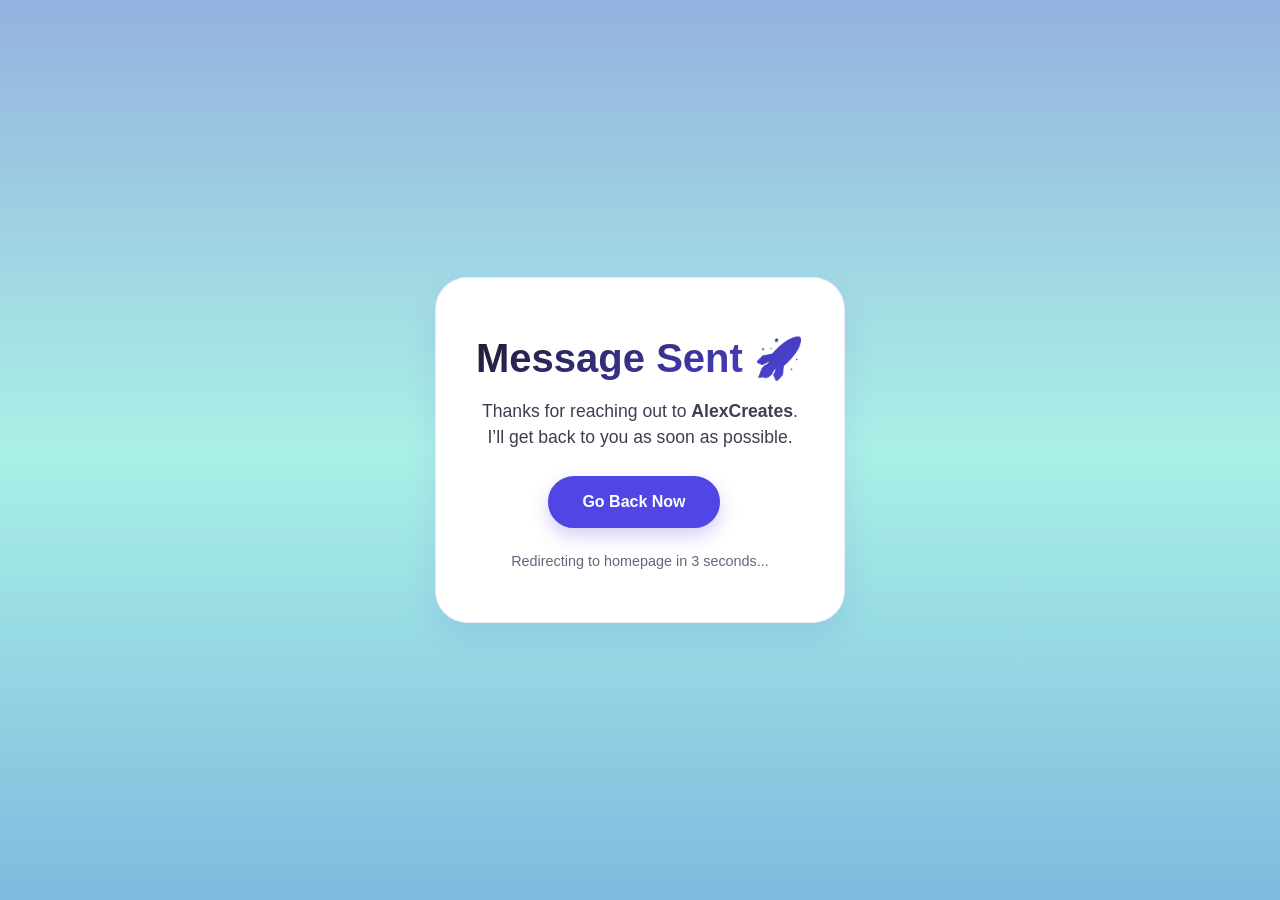
<file: thankyou.html>
<!DOCTYPE html>
<html lang="en">
<head>
  <meta charset="UTF-8">
  <meta name="viewport" content="width=device-width, initial-scale=1.0">
  <title>Message Sent | AlexCreates</title>

  <link rel="stylesheet" href="style.css">

  <meta http-equiv="refresh" content="3;url=https://tracerkun.github.io/AlexCreates/">

  <style>
    .thankyou-wrapper {
      display: flex;
      justify-content: center;
      align-items: center;
      min-height: 100vh;
    }

    .thankyou-card {
      background: white;
      border-radius: 32px;
      padding: 50px 40px;
      text-align: center;
      box-shadow: 0 15px 30px rgba(79, 70, 229, 0.1);
      border: 1px solid #ece5f5;
      max-width: 500px;
    }

    .thankyou-card h1 {
      font-size: 2.5rem;
      font-weight: 800;
      margin-bottom: 10px;
      background: linear-gradient(145deg, #1e1b2b, #4f46e5);
      -webkit-background-clip: text;
      -webkit-text-fill-color: transparent;
    }

    .thankyou-card p {
      color: #403c52;
      font-size: 1.1rem;
      margin-bottom: 25px;
    }

    .countdown {
      margin-top: 15px;
      font-size: 0.9rem;
      color: #6b617c;
    }
  </style>
</head>

<body>

  <div class="thankyou-wrapper">
    <div class="thankyou-card">

      <h1>Message Sent 🚀</h1>

      <p>
        Thanks for reaching out to <strong>AlexCreates</strong>.<br>
        I’ll get back to you as soon as possible.
      </p>

      <a href="https://tracerkun.github.io/AlexCreates/" class="btn btn-primary">
        Go Back Now
      </a>

      <div class="countdown">
        Redirecting to homepage in 3 seconds...
      </div>

    </div>
  </div>

</body>
</html>
</file>
<file: style.css>
* {
      margin: 0;
      padding: 0;
      box-sizing: border-box;
    }

    body {
      font-family: "Inter", sans-serif;
      background-color: #faf9fc;
      color: #1e1b2b;
      line-height: 1.5;
      scroll-behavior: smooth;
    }

    body {
  background: linear-gradient(to bottom, #94b2df, #a9f0e6, #7dbbdf);
  min-height: 100vh;
  margin: 0;
  background-attachment: fixed; 
}
    
    .container {
      max-width: 1200px;
      margin: 0 auto;
      padding: 0 24px;
    }

    .navbar {
      display: flex;
      justify-content: space-between;
      align-items: center;
      padding: 20px 0;
      flex-wrap: wrap;
      gap: 16px;
      border-bottom: 1px solid #eae6f0;
    }

    .logo {
      font-size: 1.8rem;
      font-weight: 700;
      letter-spacing: -0.5px;
      background: linear-gradient(135deg, #4f46e5, #a855f7);
      -webkit-background-clip: text;
      -webkit-text-fill-color: transparent;
    }

    html {
        scroll-behavior: smooth;
    }

    .nav-links {
      display: flex;
      gap: 28px;
      flex-wrap: wrap;
      font-weight: 500;
    }

    .nav-links a {
      text-decoration: none;
      color: #2d2a3c;
      font-size: 1rem;
      transition: color 0.2s;
    }

    .nav-links a:hover {
      color: #7c3aed;
    }

    section {
      padding: 80px 0;
      border-bottom: 1px solid #ede9f0;
    }

    .section-title {
      font-size: 2.2rem;
      font-weight: 700;
      margin-bottom: 16px;
      letter-spacing: -0.02em;
      background: linear-gradient(to right, #2d2a3c, #4f46e5);
      -webkit-background-clip: text;
      -webkit-text-fill-color: transparent;
    }

    .section-subhead {
      font-size: 1.2rem;
      color: #4a4563;
      margin-bottom: 48px;
      max-width: 700px;
    }

    .btn {
      display: inline-block;
      background-color: white;
      border: 2px solid #d8d0e8;
      color: #1e1b2b;
      padding: 12px 32px;
      border-radius: 40px;
      font-weight: 600;
      text-decoration: none;
      transition: all 0.25s;
      margin-right: 12px;
      margin-bottom: 8px;
      box-shadow: 0 4px 10px rgba(0,0,0,0.02);
    }

    .btn-primary {
      background: #4f46e5;
      border-color: #4f46e5;
      color: white;
      box-shadow: 0 8px 18px rgba(79, 70, 229, 0.25);
    }

    .btn-primary:hover {
      background: #6d5ff2;
      border-color: #6d5ff2;
      transform: translateY(-3px);
    }

    .btn-outline:hover {
      background: #f1eefe;
      border-color: #9b87f5;
    }

    .hero {
      padding: 60px 0 40px;
    }

    .hero-content h4 {
      font-size: 1.2rem;
      font-weight: 500;
      color: #7c3aed;
      margin-bottom: 12px;
    }

    .hero-content h1 {
      font-size: 3.5rem;
      font-weight: 800;
      line-height: 1.2;
      letter-spacing: -0.03em;
      background: linear-gradient(145deg, #1e1b2b, #3b3570);
      -webkit-background-clip: text;
      -webkit-text-fill-color: transparent;
      margin-bottom: 8px;
    }

    .hero-tags {
      font-size: 1.3rem;
      color: #59546c;
      margin-bottom: 20px;
      font-weight: 400;
    }

    .hero-text {
      font-size: 1.2rem;
      color: #3a3550;
      max-width: 650px;
      margin-bottom: 32px;
    }

    .about-grid {
      display: grid;
      grid-template-columns: 1fr 1fr;
      gap: 40px;
      align-items: center;
    }

    .about-content p {
      font-size: 1.1rem;
      color: #2d2a3c;
      margin: 20px 0 16px;
    }

    .about-highlight {
      background: #f0ebfc;
      padding: 20px 28px;
      border-radius: 32px;
      font-weight: 500;
      border: 1px solid #d9cef2;
    }

    .services-intro {
      margin-bottom: 40px;
    }

    .cards-grid {
      display: grid;
      grid-template-columns: repeat(auto-fit, minmax(280px, 1fr));
      gap: 30px;
      margin-top: 20px;
    }

    .service-card {
      background: white;
      border-radius: 32px;
      padding: 32px 28px;
      box-shadow: 0 15px 30px rgba(79, 70, 229, 0.06);
      border: 1px solid #ece5f5;
      transition: all 0.2s;
    }

    .service-card:hover {
      transform: scale(1.02);
      border-color: #c2b2e9;
      box-shadow: 0 25px 35px rgba(79, 70, 229, 0.1);
    }

    .service-icon {
      font-size: 2.2rem;
      margin-bottom: 20px;
      color: #4f46e5;
    }

    .service-card h3 {
      font-size: 1.8rem;
      font-weight: 700;
      margin-bottom: 16px;
    }

    .service-desc {
      color: #403c52;
      margin-bottom: 24px;
    }

    .price-block {
      background: #f4f0fe;
      border-radius: 24px;
      padding: 16px 18px;
      margin: 24px 0;
    }

    .price-range {
      font-size: 1.4rem;
      font-weight: 700;
      color: #1e1b2b;
    }

    .price-note {
      font-size: 0.9rem;
      color: #6b617c;
      margin-top: 6px;
    }

    .btn-small {
      background: transparent;
      border: 2px solid #4f46e5;
      color: #4f46e5;
      padding: 10px 24px;
      border-radius: 40px;
      font-weight: 600;
      text-decoration: none;
      display: inline-block;
      transition: 0.2s;
    }

    .btn-small:hover {
      background: #4f46e5;
      color: white;
    }

    .skills-grid {
      display: grid;
      grid-template-columns: repeat(auto-fit, minmax(260px, 1fr));
      gap: 32px;
      margin-top: 20px;
    }

    .skill-item {
      background: white;
      border-radius: 28px;
      padding: 28px 22px;
      box-shadow: 0 5px 15px #e5dcf2;
    }

    .skill-item h4 {
      font-size: 1.6rem;
      font-weight: 700;
      margin-bottom: 8px;
    }

    .skill-desc {
      color: #4d4563;
      font-size: 0.95rem;
      margin-bottom: 20px;
    }

    .prof-row {
      display: flex;
      justify-content: space-between;
      font-weight: 600;
      color: #322f42;
      margin-bottom: 8px;
    }

    .progress-bg {
      background: #e3daf2;
      height: 12px;
      border-radius: 40px;
      width: 100%;
      overflow: hidden;
    }

    .progress-fill {
      background: linear-gradient(90deg, #4f46e5, #b47aff);
      height: 12px;
      border-radius: 40px;
    }

    .works-row {
      display: grid;
      grid-template-columns: repeat(3, 1fr); 
      gap: 25px;
      margin-bottom: 40px;
    }

    .work-card {
      background: white;
      border-radius: 32px;
      padding: 24px 20px;
      border: 1px solid #e2d7f0;
      transition: 0.2s;
      display: flex;
      flex-direction: column;
      height: 100%; 
    }
    
    @media (max-width: 900px) {
    .works-row {
      grid-template-columns: repeat(2, 1fr); 
    }
   }

   @media (max-width: 600px) {
  .works-row {
    grid-template-columns: 1fr; 
  }
}

    .work-thumb {
     width: 100%;
     height: 180px; 
     border-radius: 14px;
     margin-bottom: 20px;
     overflow: hidden;
     background: #f0ebfc;
     display: flex;
     align-items: center;
     justify-content: center;
    }

    .work-thumb video,
.work-thumb img {
  width: 100%;
  height: 100%;
  object-fit: cover; 
  border-radius: 8px;
}

    .work-thumb a {
  display: block;
  width: 100%;
  height: 100%;
}

    .work-thumb a img {
  width: 100%;
  height: 100%;
  object-fit: cover;
}

    .work-card h4 {
  font-size: 1.4rem;
  font-weight: 700;
  margin-bottom: 4px;
}


    .work-meta {
  color: #7c3aed;
  font-weight: 600;
  font-size: 0.9rem;
  margin: 0 0 12px 0;
}

    .work-desc {
  color: #4d456b;
  font-size: 0.95rem;
  line-height: 1.5;
  flex-grow: 1; 
}

    .resume-card {
      background: white;
      border-radius: 40px;
      padding: 48px;
      box-shadow: 0 30px 35px -10px rgba(79, 70, 229, 0.15);
      display: flex;
      flex-wrap: wrap;
      justify-content: space-between;
      align-items: center;
      gap: 30px;
    }

    .resume-text h3 {
      font-size: 2.2rem;
      margin-bottom: 20px;
    }

    .badge-group {
      display: flex;
      gap: 16px;
      flex-wrap: wrap;
      margin: 25px 0 10px;
    }

    .badge {
      background: #ede7fc;
      padding: 8px 22px;
      border-radius: 40px;
      font-weight: 600;
      color: #3b2e62;
      border: 1px solid #cbbdf2;
    }

    /* contact */
    .contact-grid {
      display: grid;
      grid-template-columns: 2fr 1.2fr;
      gap: 40px;
    }

    .contact-form {
      background: white;
      border-radius: 36px;
      padding: 40px;
      box-shadow: 0 15px 30px #f0e8fc;
    }

    .form-group {
      margin-bottom: 24px;
    }

    .form-group label {
      font-weight: 600;
      display: block;
      margin-bottom: 6px;
      color: #29263b;
    }

    .form-group input, .form-group textarea {
      width: 100%;
      padding: 16px 20px;
      border: 2px solid #e3daf2;
      border-radius: 30px;
      font-size: 1rem;
      font-family: inherit;
      background: #fdfaff;
    }

    .form-group input::placeholder, .form-group textarea::placeholder {
      color: #a697c2;
    }

    .contact-info {
      background: #1e1b2b;
      color: white;
      border-radius: 36px;
      padding: 40px;
    }

    .info-item {
      display: flex;
      align-items: center;
      gap: 16px;
      margin: 32px 0;
      font-size: 1.1rem;
    }

    .info-item i {
      font-size: 1.8rem;
      color: #b19cff;
      width: 40px;
    }

    .footer {
      padding: 30px 0;
      text-align: center;
      color: #6a5f82;
      background: #f4effa;
    }

    hr {
      border: 1px solid #e2d6f2;
      margin: 0;
    }

    a {
      text-decoration: none;
    }

    @media (max-width: 700px) {
      .navbar { flex-direction: column; align-items: start; }
      .nav-links { gap: 18px; }
      .hero-content h1 { font-size: 2.8rem; }
      .about-grid, .contact-grid { grid-template-columns: 1fr; }
      .resume-card { flex-direction: column; text-align: center; }
    }
</file>
